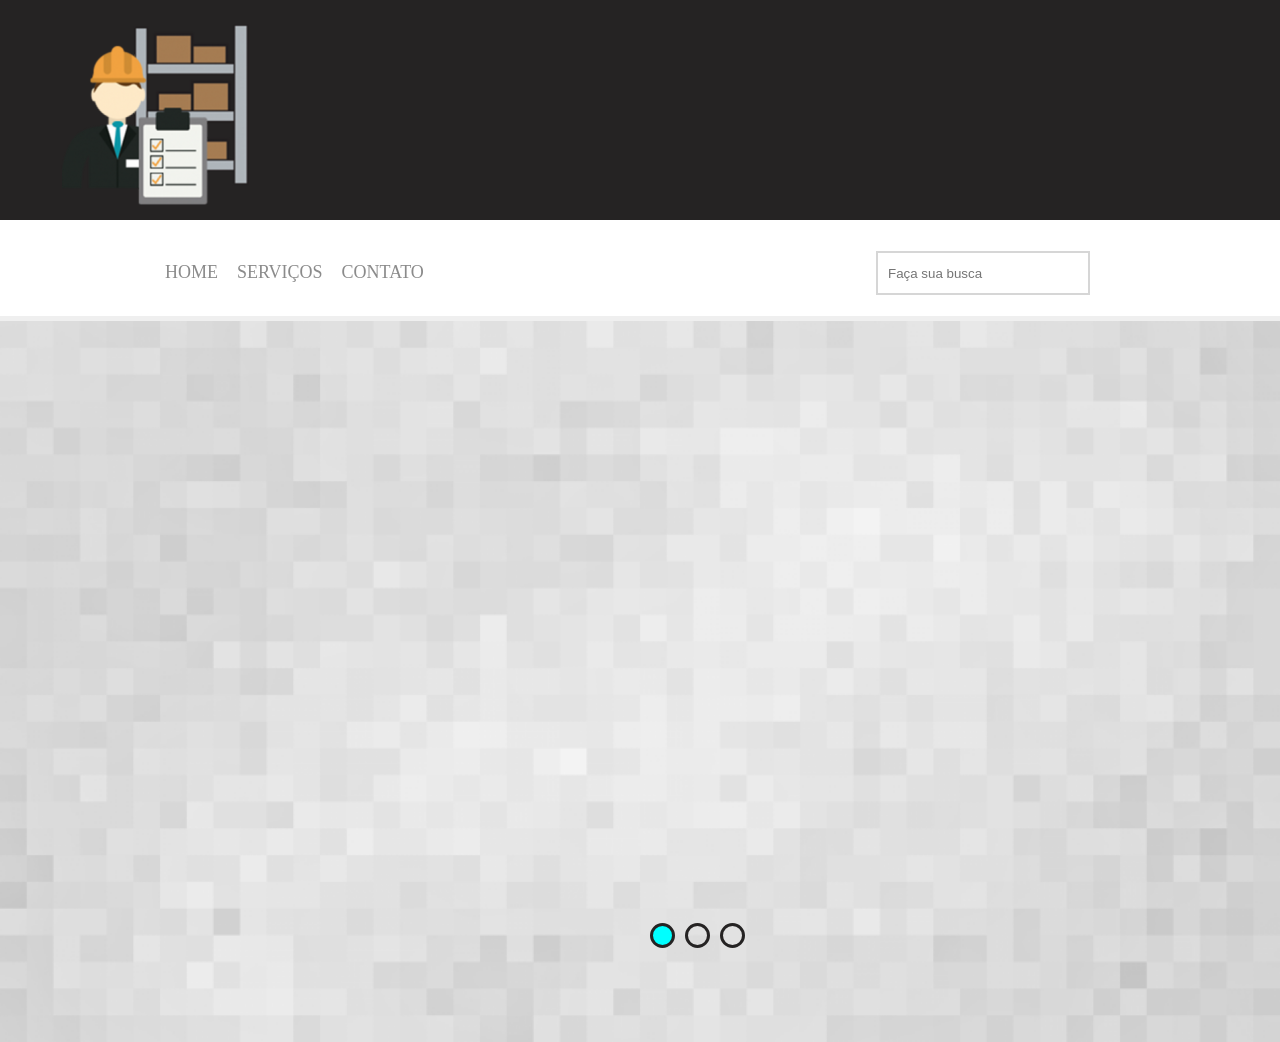
<file: SICOES-master/SICOES/index.html>
<!DOCTYPE html>
<html lang="pt-br">

<head>
    <meta charset="UTF-8">
    <link rel="stylesheet" type="text/css" href="CSS/main.css">
    <link rel="stylesheet" type="text/css" href="./CSS/slick.css" />
    <title>SICOES – Sistema de Controle de Estoque</title>
</head>

<body>
    <header class="menu-inicio">
        <main>
            <div class="header-1">
                <div class="logo">
                    <img src="./img/img5.png" />
                </div>
            </div>
        </main>
    </header>
    <main class="colu-100 menu-urls">
        <div class="header-2">
            <div class="menu">
                <ul>
                    <li><a href="./login.html">Home</a></li>
                    <li><a href="./servicos.html">Serviços</a></li>
                    <li><a href="./contato.html">Contato</a></li>
                </ul>
            </div>
            <div class="procura">
                <input placeholder="Faça sua busca" type="text" />
            </div>
        </div>
    </main>
    <div class="colu-100">
        <div class="slider-principal">
            <img src="./img/fundo-2.png">
            <img src="./img/fundo-2.png">
            <img src="./img/fundo-2.png">
        </div>
    </div>
    <script type="text/javascript" src="./js/jquery.js"></script>
    <script type="text/javascript" src="./js/jquery-migrate.js"></script>
    <script type="text/javascript" src="./js/slick.min.js"></script>
    <script type="text/javascript" src="./js/main.js"></script>

</body>

</html>
</file>
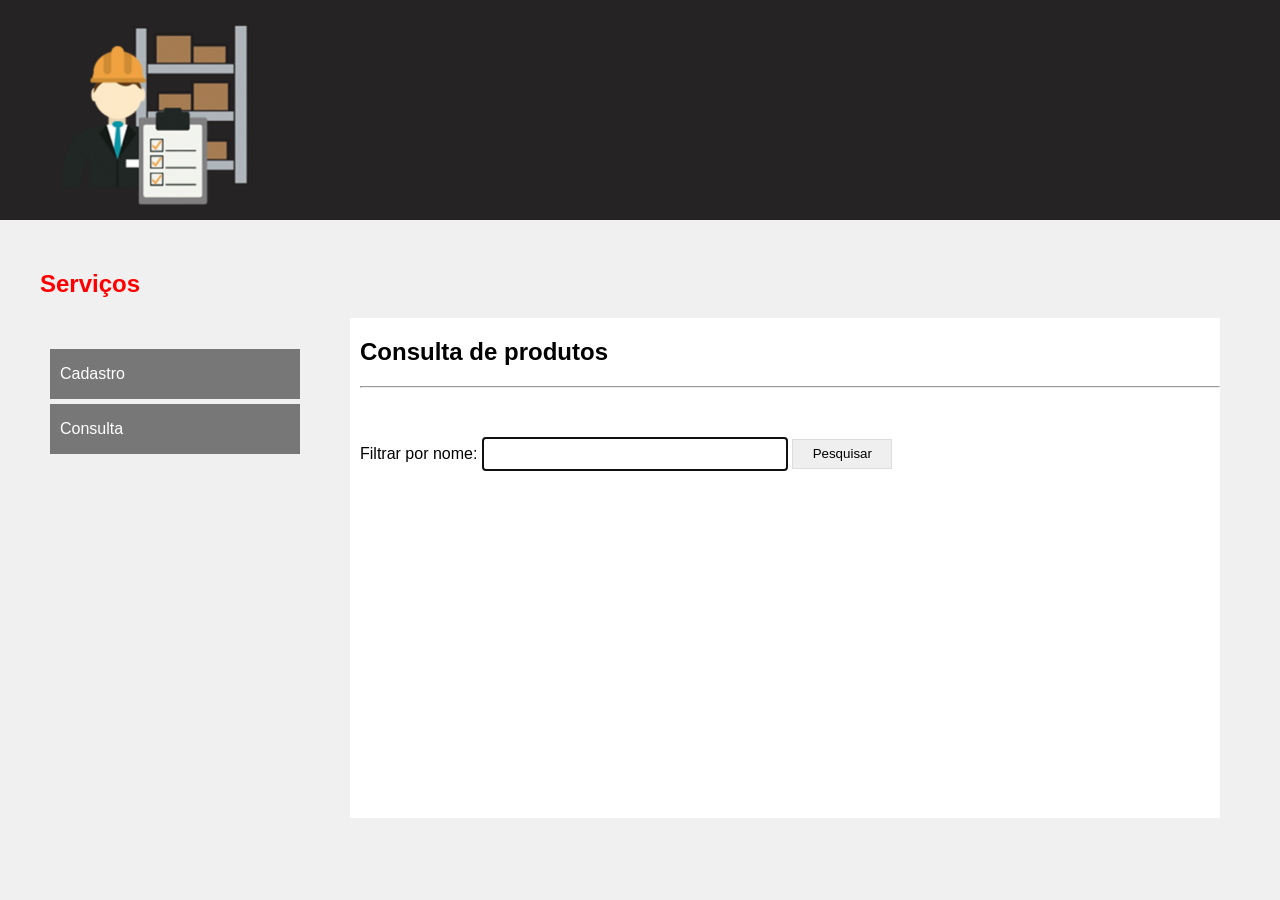
<file: SICOES-master/SICOES/consultas.html>
<!DOCTYPE html>
<html lang="pt-br">

<head>
    <meta charset="UTF-8">
    <link rel="stylesheet" type="text/css" href="CSS/consultas.css">
    <link rel="stylesheet" type="text/css" href="CSS/main.css">
    <link rel="stylesheet" type="text/css" href="./CSS/slick.css" />
    <title>Consultas - SICOES</title>
</head>

<body>
    <header class="menu-inicio">
        <main>
            <div class="header-1">
                <div class="logo">
                    <img src="./img/img5.png" />
                </div>
            </div>
        </main>
    </header>

    <div class="card">
        <h2 class="title">Serviços</h2>
        <nav>
            <ul class="menu">
                <a href="./servicos.html"></a>
                <li>Cadastro</li>
                <a href="./consultas.html">
                    <li>Consulta</li>
                </a>
            </ul>
        </nav>
        <section>
            <h1>Consulta de produtos</h1>
            <hr><br><br>

            <form method="GET" action="./cons_produto.php">
                Filtrar por nome: <input type="text" name="filtro" class="campo" required autofocus>
                <input type="submit" value="Pesquisar" class="btn">
            </form>

        </section>
    </div>
</body>

</html>
</file>
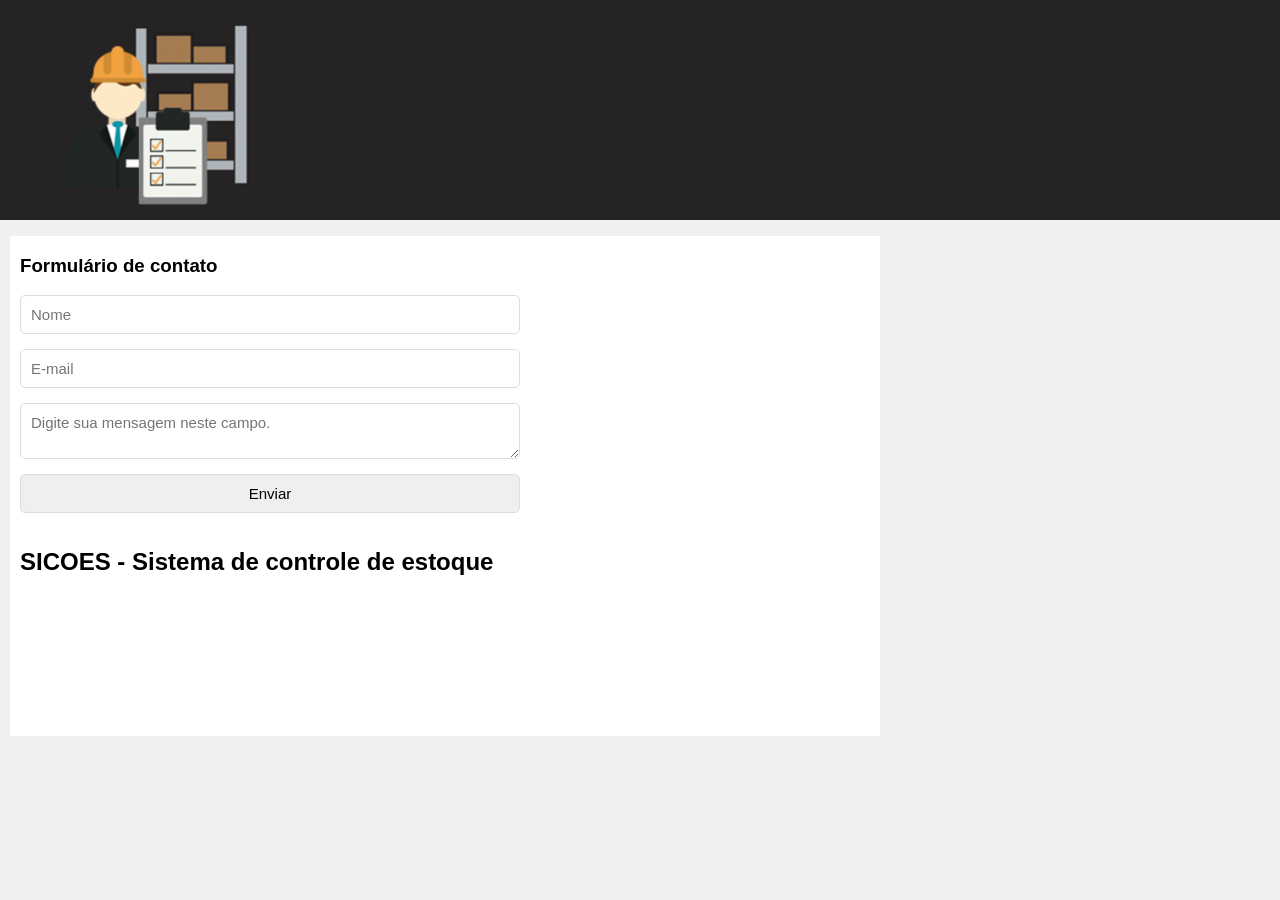
<file: SICOES-master/SICOES/contato.html>
<!DOCTYPE html>
<html lang="pt-br">

<head>
    <meta charset="UTF-8">
    <link rel="stylesheet" type="text/css" href="CSS/contato.css">
    <link rel="stylesheet" type="text/css" href="CSS/main.css">
    <link rel="stylesheet" type="text/css" href="./CSS/slick.css" />
    <title>Contato - SICOES</title>
</head>

<body>
    <header class="menu-inicio">
        <main>
            <div class="header-1">
                <div class="logo">
                    <img src="./img/img5.png" />
                </div>
            </div>
        </main>
    </header>

    <section>
        <div class="contato">

            <h3>Formulário de contato</h3>
            <form class="form" method="POST" action="./email.php">
                <input class="field" name="nome" placeholder="Nome" required>
                <input class="field" type="email" name="email" placeholder="E-mail" required>
                <textarea class="field" name="mensagem" placeholder="Digite sua mensagem neste campo."
                    required></textarea>
                <input class="field" type="submit" value="Enviar">
                <h2>SICOES - Sistema de controle de estoque</h2>
            </form>

        </div>
    </section>

</body>

</html>
</file>
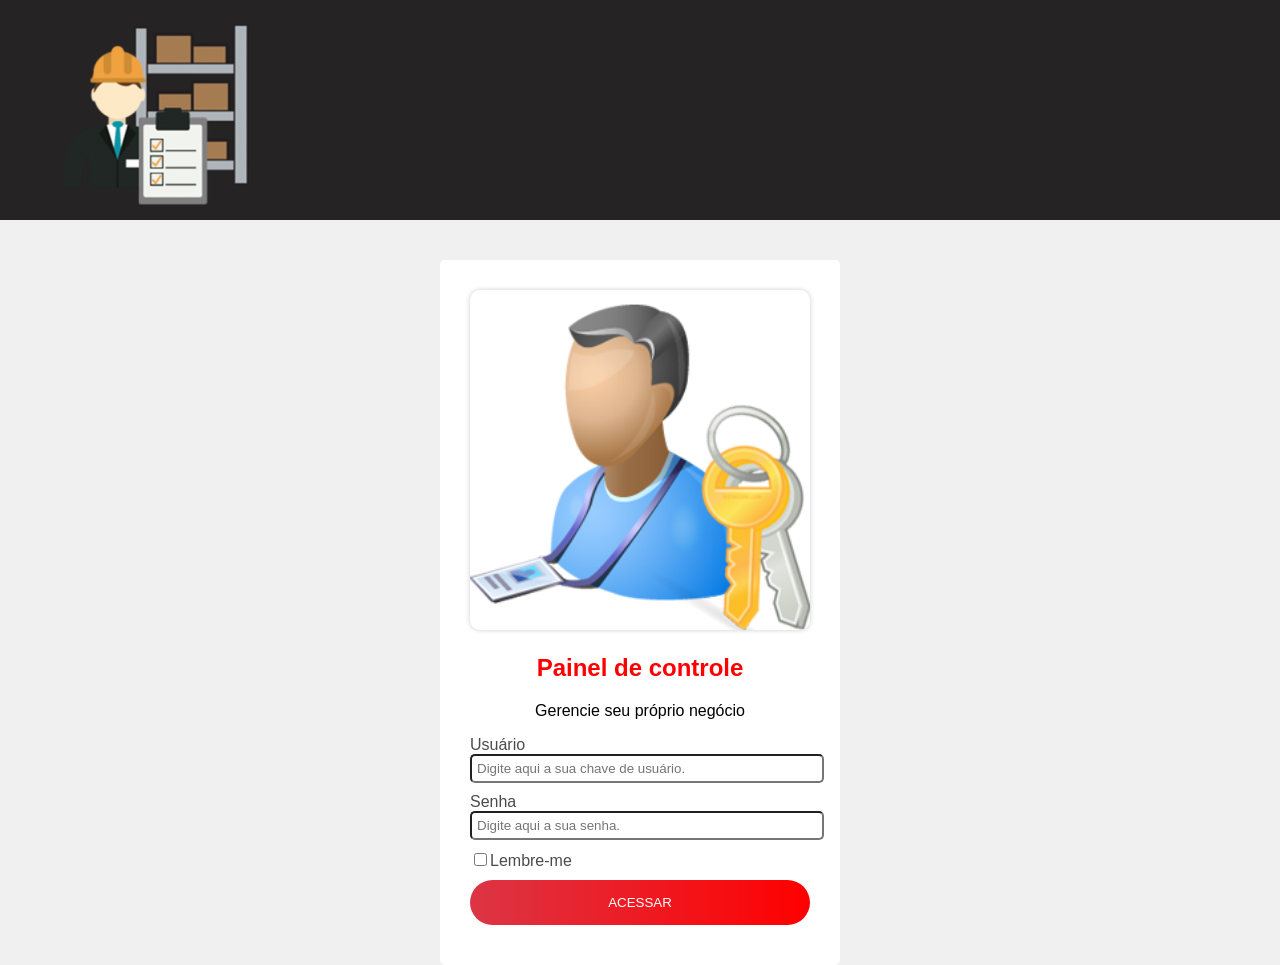
<file: SICOES-master/SICOES/login.html>
<!DOCTYPE html>
<html lang="pt-br">

<head>
    <meta charset="UTF-8">
    <link rel="stylesheet" type="text/css" href="CSS/tela-login.css">
    <link rel="stylesheet" type="text/css" href="CSS/main.css">
    <link rel="stylesheet" type="text/css" href="./CSS/slick.css" />
    <title>Login - SICOES</title>
</head>

<body>
    <header class="menu-inicio">
        <main>
            <div class="header-1">
                <div class="logo">
                    <img src="./img/img5.png" />
                </div>
            </div>
        </main>
    </header>

    <form class="form" action="./logar.php">
        <div class="card">
            <div class="card-top">
                <img class="imglogin" src="./img/login.png" alt="" />
                <h2 class="title">Painel de controle</h2>
                <p>Gerencie seu próprio negócio</p>
            </div>
            <div class="card-grupo">
                <label>Usuário</label>
                <input type="text" name="usuario" placeholder="Digite aqui a sua chave de usuário." required>
            </div>

            <div class="card-grupo">
                <label>Senha</label>
                <input type="password" name="senha" placeholder="Digite aqui a sua senha." required>
            </div>

            <div class="card-grupo">
                <label><input type="checkbox">Lembre-me</label>
            </div>

            <div class="card-grupo btn">
                <button type="submit">ACESSAR</button> </div>
        </div>
    </form>
</body>

</html>
</file>
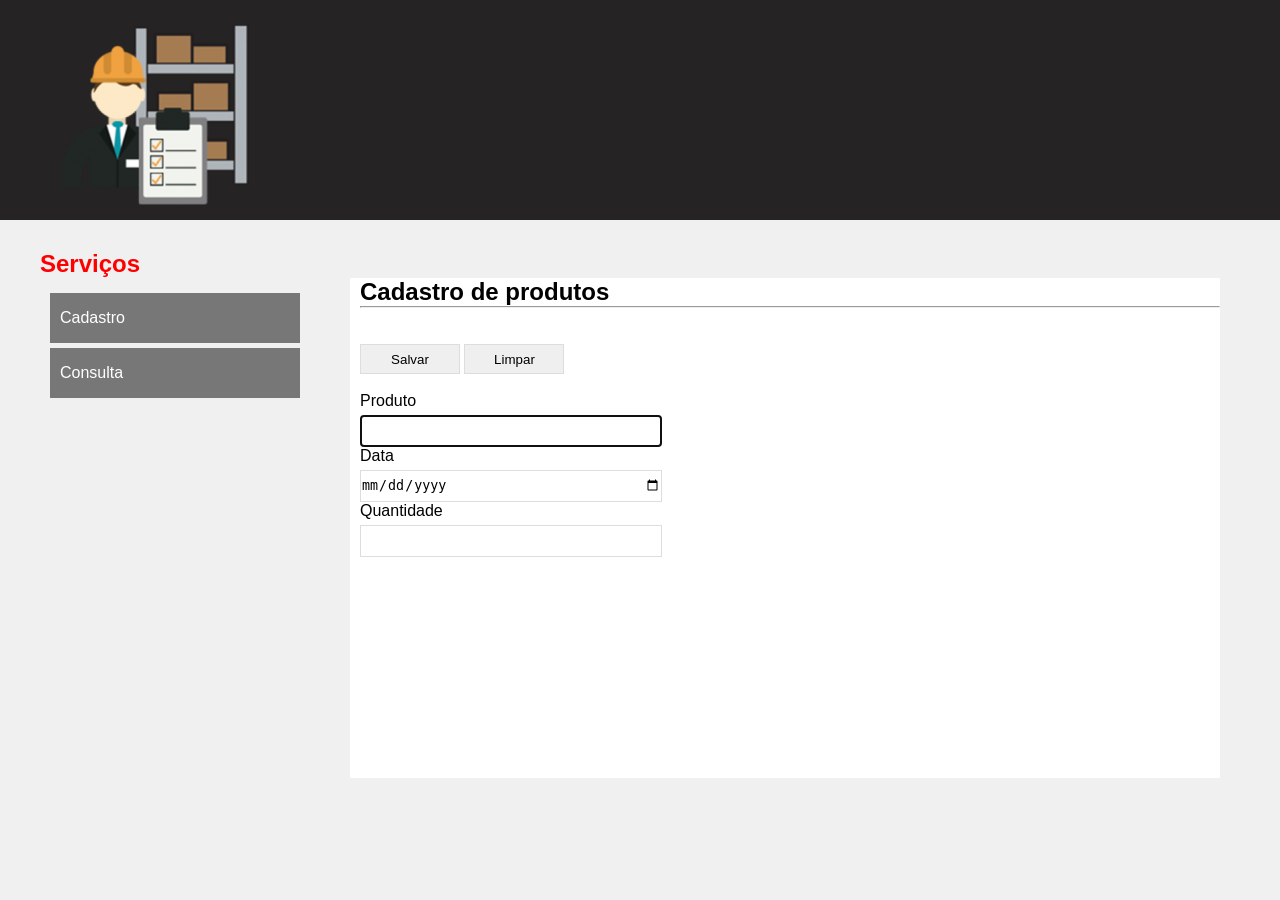
<file: SICOES-master/SICOES/servicos.html>
<!DOCTYPE html>
<html lang="pt-br">

<head>
    <meta charset="UTF-8">
    <link rel="stylesheet" type="text/css" href="CSS/servicos.css">
    <link rel="stylesheet" type="text/css" href="CSS/main.css">
    <link rel="stylesheet" type="text/css" href="./CSS/slick.css" />
    <title>Serviços - SICOES</title>
</head>

<body>
    <header class="menu-inicio">
        <main>
            <div class="header-1">
                <div class="logo">
                    <img src="./img/img5.png" />
                </div>
            </div>
        </main>
    </header>

    <div class="card">
        <h2 class="title">Serviços</h2>
        <nav>
            <ul class="menu">
                <a href="./servicos.html"></a>
                <li>Cadastro</li>
                <a href="./consultas.html">
                    <li>Consulta</li>
                </a>
            </ul>
        </nav>
        <section>
            <h1>Cadastro de produtos</h1>
            <hr><br><br>

            <form method="POST" action="./cad_produto.php">
                <input type="submit" value="Salvar" class="btn">
                <input type="reset" value="Limpar" class="btn">
                <br><br>

                Produto<br>
                <input type="text" name="nome" class="campo" maxlength="40" required autofocus><br>
                Data<br>
                <input type="date" name="data" class="campo" required><br>
                Quantidade<br>
                <input type="number" name="quantidade" class="campo" required><br>
                <br><br>
            </form>
        </section>
    </div>
</body>

</html>
</file>
<file: SICOES-master/SICOES/CSS/main.css>
body{
width: 100%;
height: 100%; 
margin: 0 auto;   
}

ul {
    padding: 0px!important;
}

.menu-inicio {
    width: 100%;
    background-color: #252323;
    height: 220px;
}

main {
width: 1200px;
position: relative;
margin: 0 auto;
}

.logo {
float: left;
width: 70%;
padding: 16px;
}

.header-2 {
    background-color: #ffffff;
    width: 980px;
    margin: 0 auto;
    padding: 10px;
}

.menu-urls {
    border-bottom: 5px solid #efefef;
    height: 80px;
}

.menu ul li{
    display: inline-block;
    color: #8b8b8b;
    margin-left: 15px;
    height: 50px;
}

.menu ul li:hover {
    border-bottom: 3px solid #00bac6;
}

.menu ul li a:hover {
color: #00bac6;
}

.menu ul li a {
    color: #8b8b8b;
    text-decoration: none;
    font-size: 18px;
    text-transform: uppercase;
}

.menu {
width: 70%;
float: left;    
}

.procura {
    text-align: center;
    width: 30%;
    float: right; 
}

.procura input {
    margin-top: 5px;
    height: 20px;
    width: 190px;
    padding: 10px;
    border: 2px solid #d6d6d6;
}

    .colu-100{
        width: 100%;
        float: left;
        position: relative;
    }

    button.slick-prev{
        font-size: 0;
    border: none;
    height: 12px;
    width: 12px;
    background: none;
    position: absolute;
    z-index: 9;
    top: 10%;
    left: 0;
    }

    button.slick-next{
        font-size: 0;
    border: none;
    height: 12px;
    width: 12px;
    background: none;
    position: absolute;
    z-index: 9;
    top: 10%;
    right: 0;
    }

    .slick-dots li button{
    font-size: 0px;
    border: 3px solid #252323;
    width: 25px;
    height: 25px;
    background: transparent;
    border-radius: 50%;
    cursor: pointer;
    }

    .slick-dots li {
        display: inline-block;
        padding-left: 10px;
    }

    .slick-dots {
        margin: 0 auto;
        width: 50%;
        position: absolute;    
        left: 50%;
        top: 600px;
    }

    li.slick-active button {
         background-color: aqua;
    }

    .slick-list {
        width: 100%!important;
    }

    .slick-initialized {
        overflow: hidden;
    }
</file>
<file: SICOES-master/SICOES/CSS/consultas.css>
a{
    text-decoration: none;
    color: #fff;
}

body {
    background-color: #f0f0f0; 
    font-family: sans-serif;
    font-size: 100%;
}    

    .card {
        margin: auto;
width: 1200px;
margin-top: 20px;
padding: 10px;
    }

    .title {
    color: red;    
    }

    nav {
width: 300px;
height: 500px;
float: left;
box-sizing: border-box;
padding: 10px;
    }

    section {
        width: 870px;
        height: 500px;
        margin-left: 10px;
        float: left;
        background-color: #fff;
        box-sizing: border-box;
        padding-left: 10px;
    }

    ul.menu {
        list-style-type: none;
    }

    ul.menu li {
            width: 250px;
            height: 50px;
            line-height: 50px;
            background-color: #777;
            color: #fff;
            margin-top: 5px;
            box-sizing: border-box;
            padding-left: 10px;
    }

    .btn {
        width: 100px;
        height: 30px;
        border: 1px solid #ddd;
        cursor: pointer;
    }

    .campo {
        width: 300px;
        height: 30px;
        border: 1px solid #ddd;
        margin-top: 5px;
    }

    article {
        width: 100%;
        box-sizing: border-box;
        padding: 10px;
        background-color: #d6d5d5;
        margin-bottom: 5px;
    }
</file>
<file: SICOES-master/SICOES/CSS/contato.css>
body {
    background-color: #f0f0f0; 
    font-family: sans-serif;
    font-size: 100%;
}  

section {
    width: 870px;
    height: 500px;
    margin-left: 10px;
    float: left;
    background-color: #fff;
    box-sizing: border-box;
    padding-left: 10px;
}

.contato {
    width: 100%;
    max-width: 500px;
}

.form {
    display: flex;
    flex-direction: column;
}

.field {
    padding: 10px;
    margin-bottom: 15px;
    border: 1px solid #DDD;
    border-radius: 5px;
    font-family: Arial, Helvetica, sans-serif;
    font-size: 15px
}

.textarea {
    height: 150px;
}
</file>
<file: SICOES-master/SICOES/CSS/tela-login.css>
body {
        background-color: #f0f0f0; 
        }    

        .card {
            box-shadow: #ccc;
            background-color: white;
            padding: 30px;
            border-radius: 5px;
        }

        .form {
            width: 400px;
            margin: auto;
            padding-top: 40px;
        }

        .card-top {
            text-align: center;
            font-family: sans-serif;
        }

        .card-grupo {
            font-family: sans-serif;
            margin-bottom: 10px;
        }

        .imglogin {
            border-radius: 10px;
            width: 100%;
            box-shadow: 0px 0px 5px #ccc;
        }

        .title {
        color: red;    
        }

        .card-grupo > label {
           width: 100%;
           color: rgb(75, 75, 75);
           display: block;
        }

        .card-grupo > input {
           border-radius: 5px;
           outline: 0;
           width: 100%;
           height: 15px;
           padding: 5px;
        }

        .card-grupo > button {
            background-image: linear-gradient(to right, #dc3545, red);
            width: 100%;
            border-radius: 50px;
            padding: 15px;
            color: white;
            border: 0px;
            outline: 0;
        }

        .btn button:hover {
            background-image: linear-gradient(to right, red, #dc3545);
        }
</file>
<file: SICOES-master/SICOES/CSS/servicos.css>
* {
    margin: 0;
    padding: 0;
}

a{
    text-decoration: none;
    color: #fff;
}

body {
    background-color: #f0f0f0; 
    font-family: sans-serif;
    font-size: 100%;
}    

    .card {
        margin: auto;
width: 1200px;
margin-top: 20px;
padding: 10px;
    }

    .title {
    color: red;    
    }

    nav {
width: 300px;
height: 500px;
float: left;
box-sizing: border-box;
padding: 10px;
    }

    section {
        width: 870px;
        height: 500px;
        margin-left: 10px;
        float: left;
        background-color: #fff;
        box-sizing: border-box;
        padding-left: 10px;
    }

    ul.menu {
        list-style-type: none;
    }

    ul.menu li {
            width: 250px;
            height: 50px;
            line-height: 50px;
            background-color: #777;
            color: #fff;
            margin-top: 5px;
            box-sizing: border-box;
            padding-left: 10px;
    }

    .btn {
        width: 100px;
        height: 30px;
        border: 1px solid #ddd;
        cursor: pointer;
    }

    .campo {
        width: 300px;
        height: 30px;
        border: 1px solid #ddd;
        margin-top: 5px;
    }
</file>
